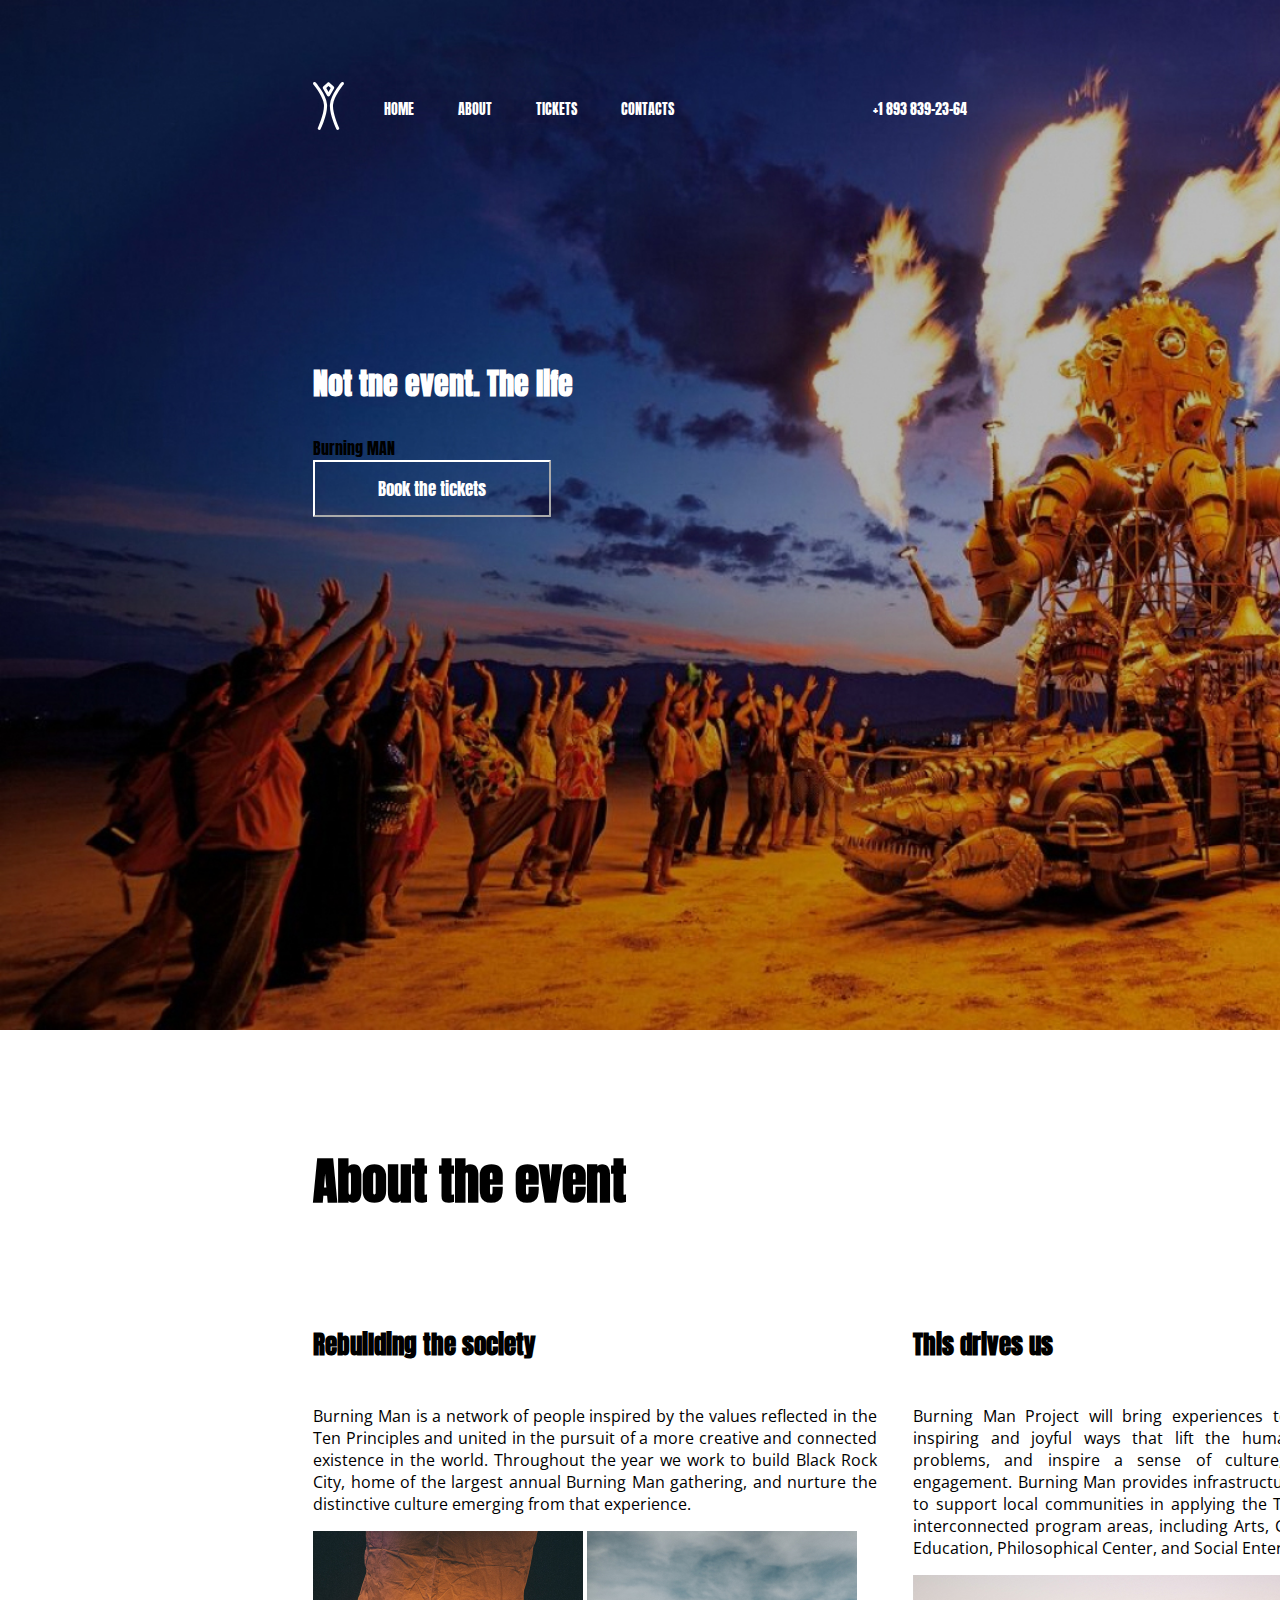
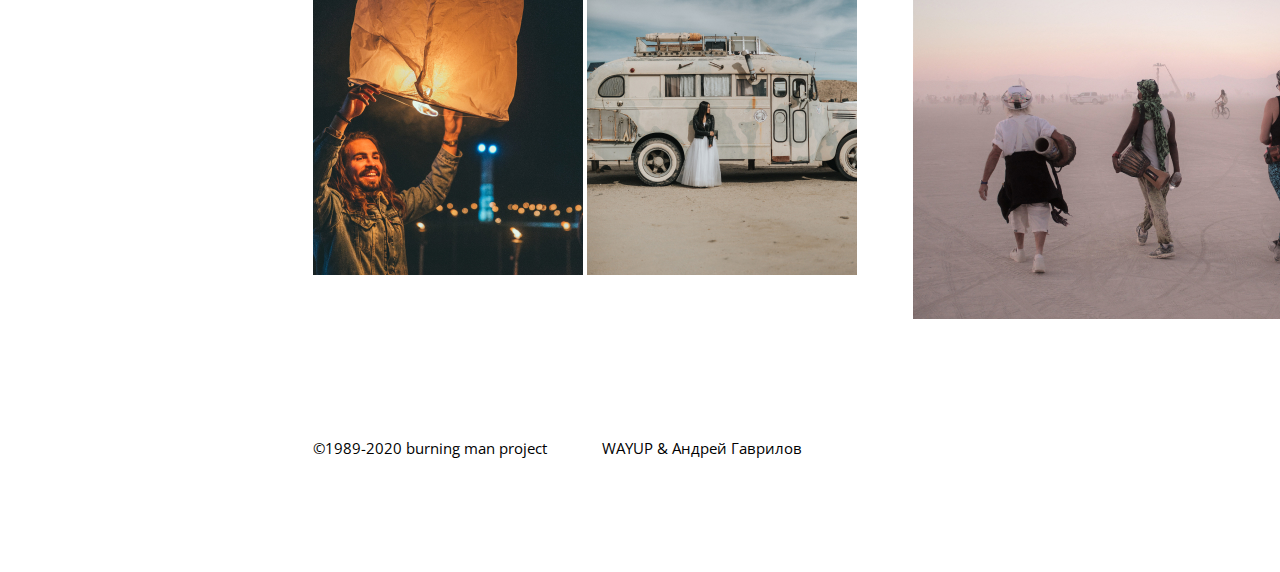
<file: index.html>
<!DOCTYPE html>
<html lang="ru">

<head>
	<meta charset="UTF-8">
	<meta name="viewport" content="width=device-width, initial-scale=1.0">
	<link rel="stylesheet" href="Assets/styles.css">
	<link rel="preconnect" href="https://fonts.googleapis.com">
	<link rel="preconnect" href="https://fonts.gstatic.com" crossorigin>
	<link href="https://fonts.googleapis.com/css2?family=Anton&display=swap" rel="stylesheet">
	<link href="https://fonts.googleapis.com/css2?family=Open+Sans:wght@300&display=swap" rel="stylesheet">
	<title>Burning Man</title>
</head>

<body>
	<div class="background">
		<div class="container1">
			<header class="header">
				<div class="logo">
					<a href="" class="logo">
						<img src="Assets/img/logo.svg" alt="logo">
					</a>
				</div>
				<nav class="text__left">
					<a href="#" class="menu-item">HOME</a>
					<a href="#" class="menu-item">ABOUT</a>
					<a href="#" class="menu-item">TICKETS</a>
					<a href="#" class="menu-item">CONTACTS</a>
				</nav>
				<nav class="tel__right">
					<a href="tel:+18938392364" class="menu-item">+1 893 839-23-64</a>
				</nav>
			</header>
			<div class="main">
				<h3>Not tne event. The life</h3>
				<span>Burning MAN</span>
			</div>
			<div class="btn">
				<button class="button">Book the tickets</button>
			</div>
		</div>
	</div>
	<div class="container2">
		<h4>About the event</h4>
		<div class="cnt-about">
			<div class="about1">
				<h5>Rebuilding the society</h5>
				<p>Burning Man is a network of people inspired by the values reflected in the Ten Principles and united
					in the pursuit of a more creative and connected existence in the world. Throughout the year we work
					to build Black Rock City, home of the largest annual Burning Man gathering, and nurture the
					distinctive culture emerging from that experience. </p>
				<div class="images-f">
					<a href="" class="torch">
						<img src="Assets/img/Torch.jpg" alt="Torch">
					</a>
					<a href="" class="car">
						<img src="Assets/img/car.jpg" alt="Car">
					</a>
				</div>
			</div>
			<div class="about2">
				<h5>This drives us</h5>
				<p>Burning Man Project will bring experiences to people in grand, awe-inspiring and joyful ways that
					lift the human spirit, address social problems, and inspire a sense of culture, community, and civic
					engagement. Burning Man provides infrastructural tools and frameworks to support local communities
					in applying the Ten Principles through six interconnected program areas, including Arts, Civic
					Involvement, Culture, Education, Philosophical Center, and Social Enterprise.</p>
				<div class="imeges-f">
					<a href="" class="people">
						<img src="Assets/img/people.jpg" alt="People">
					</a>
				</div>
			</div>
		</div>
	</div>
	<div class="container3">
		<footer class="footer">
			<a href="#" class="ftr">©1989-2020 burning man project</a>
			<a href="#" class="ftr">WAYUP & Андрей Гаврилов</a>
		</footer>
	</div>
</body>

</html>
</file>
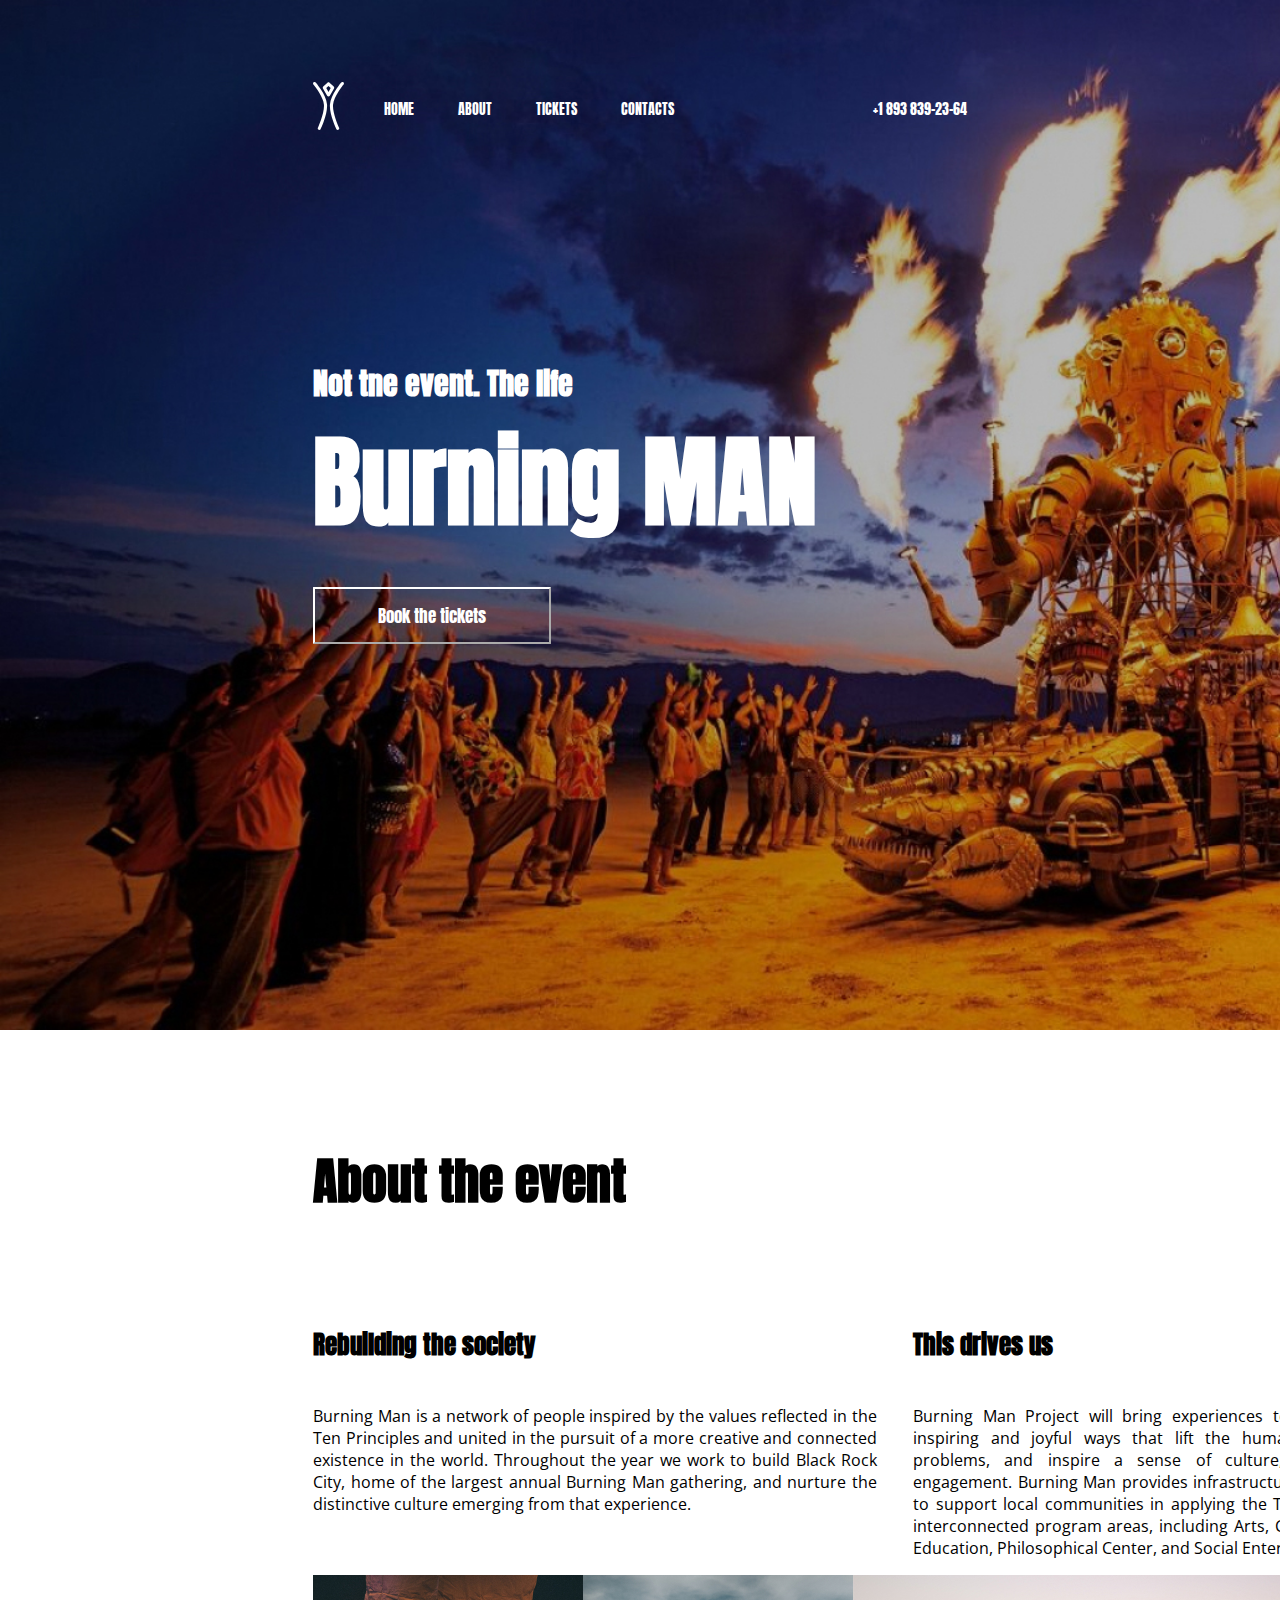
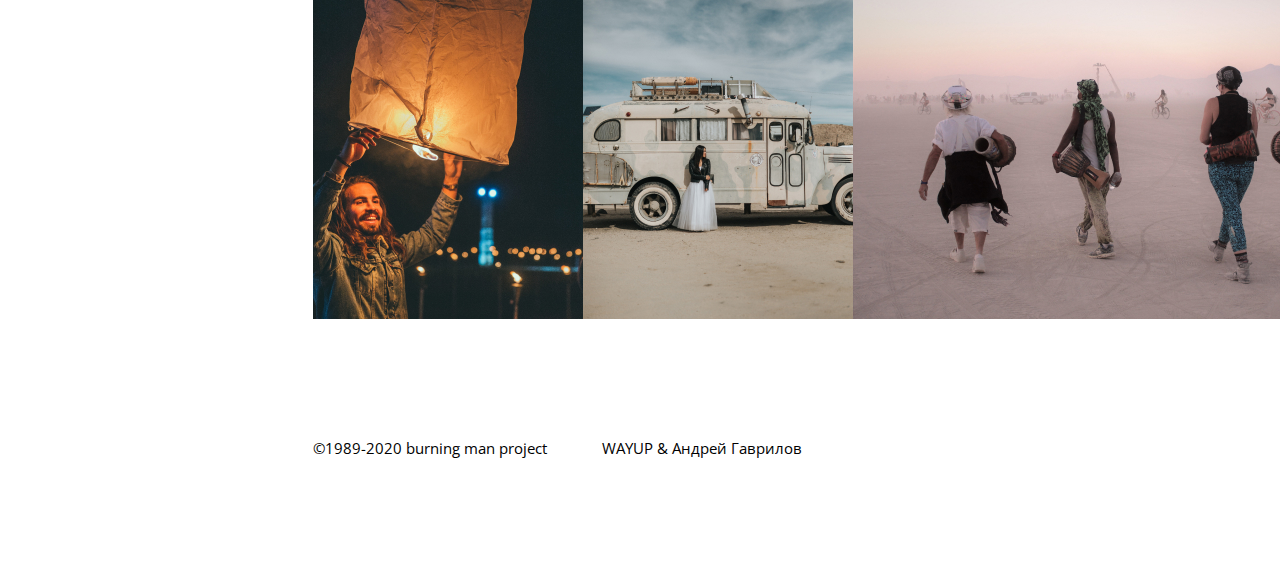
<file: BurningMan.html>
<!DOCTYPE html>
<html lang="ru">
<head>
	<meta charset="UTF-8">
	<meta name="viewport" content="width=device-width, initial-scale=1.0">
	<link rel="stylesheet" href="Assets/styles.css">
	<link rel="preconnect" href="https://fonts.googleapis.com">
	<link rel="preconnect" href="https://fonts.gstatic.com" crossorigin>
	<link href="https://fonts.googleapis.com/css2?family=Anton&display=swap" rel="stylesheet">
	<link href="https://fonts.googleapis.com/css2?family=Open+Sans:wght@300&display=swap" rel="stylesheet">
	<title>Burning Man</title>
</head>
<body>
	<div class="background">
		<div class="container1">
			<header class="header">
				<div class="logo">
					<a href="" class="logo">
						<img src="Assets/img/logo.svg" alt="logo">
					</a>
				</div>
				<nav class="text__left">
					<a href="#" class="menu-item">HOME</a>
	    		    <a href="#" class="menu-item">ABOUT</a>
	    		    <a href="#" class="menu-item">TICKETS</a>
	    		    <a href="#" class="menu-item">CONTACTS</a>
				</nav>
				<nav class="tel__right">
					<a href="#" class="menu-item">+1 893 839-23-64</a>
				</nav>
			</header>
			<div class="main">
				<h3>Not tne event. The life 
					<br><span>Burning MAN</span></br>
				</h3>
			</div>
			<div class="btn">
				<button class="button">Book the tickets</button>
			</div>
		</div>
	</div>
	<div class="container2">
		<h4>About the event</h4>
		<div class="cnt-about">
			<div class="about1">
				<h5>Rebuilding the society</h5>
				<p>Burning Man is a network of people inspired by the values reflected in the Ten Principles and united in the pursuit of a more creative and connected existence in the world. Throughout the year we work to build Black Rock City, home of the largest annual Burning Man gathering, and nurture the distinctive culture emerging from that experience. </p>
			</div>
			<div class="about2">
				<h5>This drives us</h5>
				<p>Burning Man Project will bring experiences to people in grand, awe-inspiring and joyful ways that lift the human spirit, address social problems, and inspire a sense of culture, community, and civic engagement. Burning Man provides infrastructural tools and frameworks to support local communities in applying the Ten Principles through six interconnected program areas, including Arts, Civic Involvement, Culture, Education, Philosophical Center, and Social Enterprise.</p>
			</div>
		</div>
		<div class="images">
				<a href="" class="torch">
					<img src="Assets/img/Torch.jpg" alt="Torch">
				</a>
				<a href="" class="car">
					<img src="Assets/img/car.jpg" alt="Car">
				</a>
				<a href="" class="people">
					<img src="Assets/img/people.jpg" alt="People">
				</a>
			</div>
	</div>
	<div class="container3">
		<footer class="footer">
			<a href="#" class="ftr">©1989-2020 burning man project</a>
			<a href="#" class="ftr">WAYUP & Андрей Гаврилов</a>
		</footer>
	</div>
</body>
</html>
</file>
<file: Assets/styles.css>
/*---------- FRONT ----------*/

body {
    background: white;
    margin: 0;
    padding: 0;
    box-sizing: border-box;
    font-family: 'Anton', sans-serif;
}

h1, h2, h3, h4, h5, h6, p {
    color: #fff;
}

a {
    color: white;
    text-decoration: none;
 }

.background{
    height: 1030px;
    background: url('./img/header-bg(small).jpg') no-repeat;
    background-size: cover;
}

.container1 {
    padding: 27px 313px;
}

.container2 {
    margin: 113px 313px;
}
.container3 {
    margin: 114px 313px;
}

/*---------- HEADER ----------*/

.header {
    display: flex;
    justify-content: center;
    align-items: center;
    margin: 57px auto;
    height: 48px; 
    position: relative;
}

.logo {
   align-items: left;
}

.menu-item {
    margin-left: 40px;
    font-size: 14px; 
    transition: all .3s;
    position: relative;

}

.menu-item:hover:before{
    transform-origin: left;
    transform: scaleX(1); /*<--Исходное положение*/
    transition: transform 0.25s; /*<--Плавный переход*/
}
.menu-item:before{
    content: '';
    width: 100%;
    height: 1px;
    background-color: white;
    position: absolute;
    left: 0; bottom: -3px;
    transform: scaleX(0);
    transform-origin: right;
    -webkit-transition: -webkit-trasform 0.25s;
    transition: -webkit-transform 0.25s;
    -o-transition: transform 0.25s;
    transition: transform 0.25s, -webkit-transform 0.25s;
}

.tel__right {
    margin-left: auto;
    text-align: right;
}

/*---------- Container 1 ----------*/

h3 {
    font-size: 30px;
}

h3 span {
    width: 511px;
    font-size: 100px;
}

.main { 
    justify-content: center;
    text-align: left;
    margin-top: 229px;
}

.button {
    font-family: 'Anton';
    font-size: 17px;
    width: 238px;
    height: 57px;
    cursor: pointer;
    border-radius: 1px;
    border-color: white;
    color: white;
    background-color: transparent;
    transition: all 150ms ease-in-out;
}

.button:hover {
  box-shadow: 0 0 5px 0 white inset, 0 0 10px 4px white;
}

/*---------- Container 2 ----------*/

.container2 h4{
    color: black;
    font-size: 50px;
}

.about1 h5, .about2 h5 {
    color: black;
    font-size: 25px;
}

.about1 p,.about2 p {
    text-align: justify;
    color: black;
    font-size: 16px;
    width: 564px;
}

.cnt-about{
    font-family: 'Open Sans';
    display: flex;
    justify-content: space-between;
    gap: 36px;
}
.cnt-about h5{
    font-family: 'Anton';
}
.images{
    display: flex;
    justify-content: space-between;
}



/*---------- FOOTER ----------*/

.footer a{
    color: black;
    font-size: 15px;
}

.footer{
    display: flex;
}

.ftr{
    font-size: 15px;
    text-align: left; 
    font-family: 'Open Sans';
}
.ftr + .ftr {
    margin-left: 55px;
}
</file>
